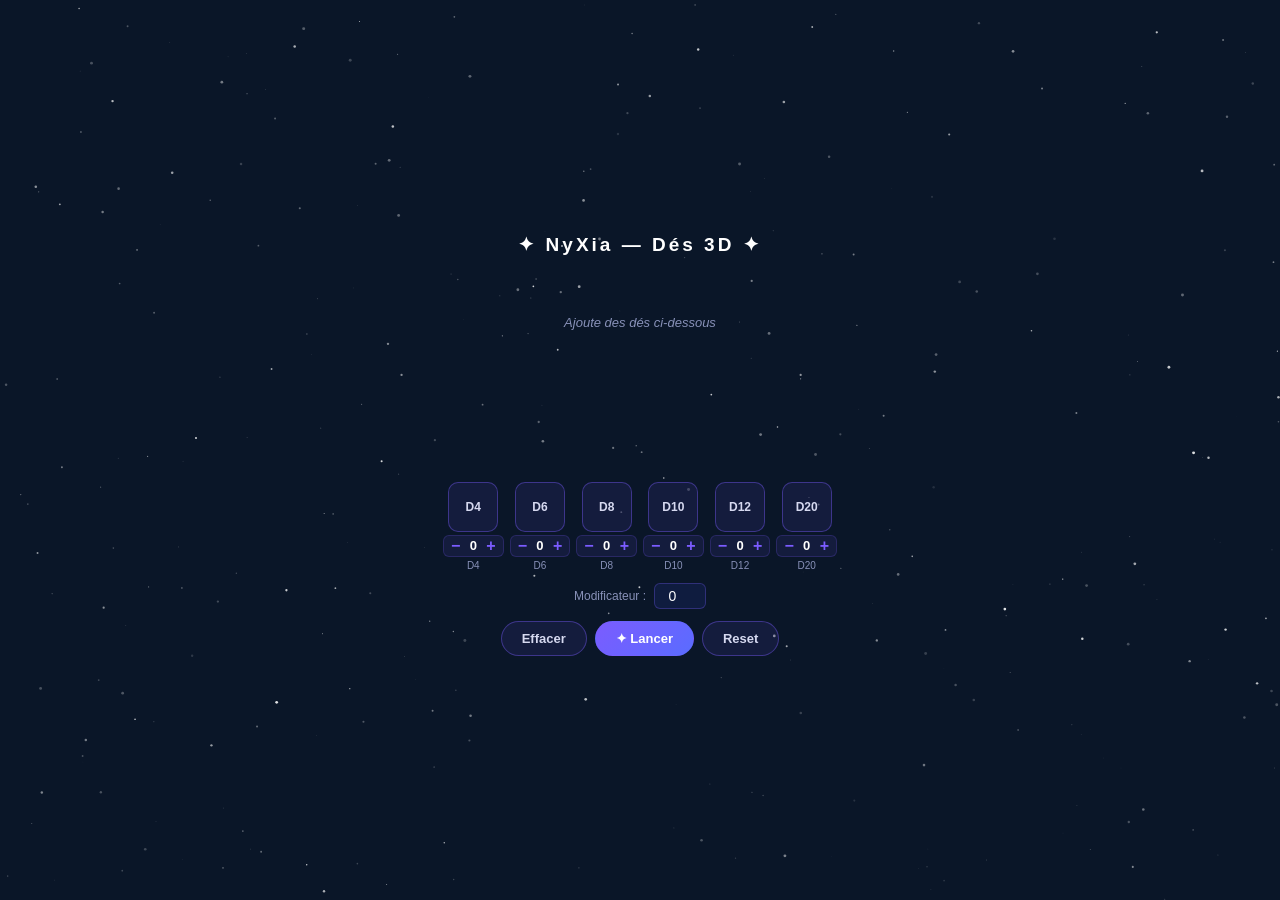
<file: nyxia-des-3d.html>
<!DOCTYPE html>
<html lang="fr">
<head>
<meta charset="UTF-8">
<meta name="viewport" content="width=device-width, initial-scale=1.0">
<title>NyXia — Dés 3D</title>
<link rel="icon" type="image/png" href="/images/FavIcon.png">
<style>
:root{--p:#7B5CFF;--p2:#5A6CFF;--gold:#F4C842;--t:#fff;--t2:#D6D9F0;--t3:#8891B8;--bg1:#0A1628;--bg2:#0F1C3F}
*{margin:0;padding:0;box-sizing:border-box}
html,body{height:100%;background:var(--bg1);font-family:Arial,sans-serif;color:var(--t2);overflow:hidden}
canvas#stars{position:fixed;inset:0;z-index:0;pointer-events:none}
#app{position:relative;z-index:1;height:100vh;display:flex;flex-direction:column;align-items:center;justify-content:center;gap:12px;padding:12px}
h1{font-size:19px;color:var(--t);letter-spacing:3px;text-align:center}

/* Zone dés dynamique */
#dice-zone{display:flex;gap:20px;flex-wrap:wrap;align-items:center;justify-content:center;min-height:110px;padding:8px}

/* Dé CSS 3D */
.die-wrap{display:flex;flex-direction:column;align-items:center;gap:6px}
.die-label-top{font-size:11px;color:var(--t3);letter-spacing:1px}
.die-box{width:80px;height:80px;perspective:300px}
.die{width:80px;height:80px;position:relative;transform-style:preserve-3d}
.face{position:absolute;width:80px;height:80px;border:2px solid rgba(123,92,255,0.55);border-radius:10px;display:flex;align-items:center;justify-content:center;font-size:32px;font-weight:900;color:#fff;font-family:Arial Black,Arial,sans-serif;background:rgba(18,5,55,0.92)}
.f1{transform:translateZ(40px)}
.f2{transform:rotateY(180deg) translateZ(40px)}
.f3{transform:rotateY(90deg) translateZ(40px)}
.f4{transform:rotateY(-90deg) translateZ(40px)}
.f5{transform:rotateX(90deg) translateZ(40px)}
.f6{transform:rotateX(-90deg) translateZ(40px)}

/* Résultat */
#result{font-size:42px;font-weight:900;color:var(--gold);letter-spacing:3px;text-align:center;min-height:52px;text-shadow:0 0 20px rgba(244,200,66,0.4)}
#detail{font-size:12px;color:var(--t3);text-align:center;min-height:16px}

/* Sélecteur */
#selector{display:flex;gap:6px;flex-wrap:wrap;justify-content:center}
.die-btn{display:flex;flex-direction:column;align-items:center;gap:3px}
.die-icon{width:50px;height:50px;border:1.5px solid rgba(123,92,255,0.4);border-radius:10px;background:rgba(123,92,255,0.1);display:flex;align-items:center;justify-content:center;font-size:12px;font-weight:700;color:var(--t2);cursor:pointer;transition:all .15s;user-select:none}
.die-icon:hover{border-color:var(--p);background:rgba(123,92,255,0.25);color:#fff}
.cnt-row{display:flex;align-items:center;gap:2px;background:rgba(123,92,255,0.1);border:1px solid rgba(123,92,255,0.2);border-radius:6px;padding:2px 4px}
.cnt-row button{background:none;border:none;color:var(--p);cursor:pointer;font-size:16px;line-height:1;padding:0 3px;font-weight:700}
.cnt-row button:hover{color:#fff}
.cnt-row span{min-width:16px;text-align:center;font-weight:700;color:var(--t);font-size:13px}
.die-lbl{font-size:10px;color:var(--t3)}

#mod-row{display:flex;align-items:center;gap:8px;font-size:12px;color:var(--t3)}
#mod-row input{width:52px;background:var(--bg2);border:1px solid rgba(123,92,255,0.3);border-radius:6px;color:var(--t);font-size:14px;text-align:center;padding:4px;outline:none}

#actions{display:flex;gap:8px}
.btn{padding:9px 20px;border-radius:50px;border:1px solid rgba(123,92,255,0.4);background:rgba(123,92,255,0.1);color:var(--t2);font-size:13px;font-weight:600;cursor:pointer;transition:all .2s}
.btn:hover{background:rgba(123,92,255,0.25);color:#fff}
.btn.primary{background:linear-gradient(135deg,var(--p),var(--p2));border-color:transparent;color:#fff}

#hist{display:flex;flex-direction:column;gap:3px;width:100%;max-width:440px;max-height:68px;overflow-y:auto}
.hrow{display:flex;justify-content:space-between;background:rgba(15,28,63,0.5);border:1px solid rgba(123,92,255,0.1);border-radius:6px;padding:3px 10px;font-size:11px}
.htot{color:var(--gold);font-weight:700}

#empty-msg{color:var(--t3);font-size:13px;font-style:italic}
</style>
</head>
<body>
<canvas id="stars"></canvas>
<div id="app">
  <h1>✦ NyXia — Dés 3D ✦</h1>
  <div id="dice-zone"><span id="empty-msg">Ajoute des dés ci-dessous</span></div>
  <div id="result"></div>
  <div id="detail"></div>
  <div id="selector"></div>
  <div id="mod-row">
    <span>Modificateur :</span>
    <input type="number" id="modifier" value="0" min="-20" max="20" step="1">
  </div>
  <div id="actions">
    <button class="btn" onclick="clearAll()">Effacer</button>
    <button class="btn primary" onclick="rollAll()">✦ Lancer</button>
    <button class="btn" onclick="resetAll()">Reset</button>
  </div>
  <div id="hist"></div>
</div>
<script>
// ── Fond étoilé ──────────────────────────────────────────────
(function(){
  var c=document.getElementById('stars'),ctx=c.getContext('2d'),st=[],sh=[];
  function rsz(){c.width=innerWidth;c.height=innerHeight;}
  function mk(){st=[];for(var i=0;i<320;i++)st.push({x:Math.random()*c.width,y:Math.random()*c.height,r:Math.random()*1.3+0.2,o:Math.random()*0.7+0.2,ts:Math.random()*0.02+0.004,ph:Math.random()*Math.PI*2});}
  function shoot(){sh.push({x:Math.random()*c.width*0.7,y:Math.random()*c.height*0.3,len:Math.random()*80+40,sp:Math.random()*7+4,ang:Math.PI/4+(Math.random()-0.5)*0.3,life:1});}
  function draw(t){
    ctx.clearRect(0,0,c.width,c.height);
    for(var i=0;i<st.length;i++){var s=st[i],f=Math.sin(t*0.001*s.ts+s.ph)*0.3+0.7;ctx.beginPath();ctx.arc(s.x,s.y,s.r,0,Math.PI*2);ctx.fillStyle='rgba(255,255,255,'+(s.o*f).toFixed(2)+')';ctx.fill();}
    for(var i=sh.length-1;i>=0;i--){var s=sh[i],tx=s.x-Math.cos(s.ang)*s.len,ty=s.y-Math.sin(s.ang)*s.len,g=ctx.createLinearGradient(tx,ty,s.x,s.y);g.addColorStop(0,'rgba(255,255,255,0)');g.addColorStop(1,'rgba(255,255,255,'+s.life.toFixed(2)+')');ctx.beginPath();ctx.moveTo(tx,ty);ctx.lineTo(s.x,s.y);ctx.strokeStyle=g;ctx.lineWidth=1.5;ctx.stroke();s.x+=Math.cos(s.ang)*s.sp;s.y+=Math.sin(s.ang)*s.sp;s.life-=0.016;if(s.life<=0)sh.splice(i,1);}
    requestAnimationFrame(draw);
  }
  rsz();mk();requestAnimationFrame(draw);
  setInterval(shoot,3000);
  window.addEventListener('resize',function(){rsz();mk();});
})();

// ── Configuration dés ────────────────────────────────────────
const DICE=[
  {key:'d4',label:'D4',sides:4},
  {key:'d6',label:'D6',sides:6},
  {key:'d8',label:'D8',sides:8},
  {key:'d10',label:'D10',sides:10},
  {key:'d12',label:'D12',sides:12},
  {key:'d20',label:'D20',sides:20},
];
const counts={};
DICE.forEach(d=>counts[d.key]=0);

// ── Sélecteur ────────────────────────────────────────────────
const selEl=document.getElementById('selector');
DICE.forEach(die=>{
  const w=document.createElement('div');w.className='die-btn';
  w.innerHTML=`
    <div class="die-icon" onclick="change('${die.key}',1)">${die.label}</div>
    <div class="cnt-row">
      <button onclick="change('${die.key}',-1)">−</button>
      <span id="cnt-${die.key}">0</span>
      <button onclick="change('${die.key}',1)">+</button>
    </div>
    <div class="die-lbl">${die.label}</div>`;
  selEl.appendChild(w);
});

// ── Gestion des dés dans la zone ─────────────────────────────
// diceObjects = [{id, sides, el (die div), rotX, rotY, vX, vY, spinning, doneCb}]
let diceObjects=[];
let uidCounter=0;

function change(key,delta){
  const die=DICE.find(d=>d.key===key);
  const prev=counts[key];
  counts[key]=Math.max(0,Math.min(6,counts[key]+delta));
  document.getElementById('cnt-'+key).textContent=counts[key];
  const diff=counts[key]-prev;
  if(diff>0) for(let i=0;i<diff;i++) addDieToZone(die);
  else if(diff<0) for(let i=0;i<Math.abs(diff);i++) removeDieFromZone(key);
  renderZone();
}

function addDieToZone(die){
  const id='die-'+uidCounter++;
  diceObjects.push({id,key:die.key,sides:die.sides,label:die.label,rotX:Math.random()*360,rotY:Math.random()*360,vX:0,vY:0,spinning:false,doneCb:null,val:null});
}

function removeDieFromZone(key){
  const idx=diceObjects.map(d=>d.key).lastIndexOf(key);
  if(idx>=0) diceObjects.splice(idx,1);
}

const zone=document.getElementById('dice-zone');
const emptyMsg=document.getElementById('empty-msg');

function renderZone(){
  zone.innerHTML='';
  if(diceObjects.length===0){
    zone.appendChild(emptyMsg);
    return;
  }
  diceObjects.forEach(d=>{
    const wrap=document.createElement('div');wrap.className='die-wrap';
    wrap.innerHTML=`
      <div class="die-label-top">${d.label}</div>
      <div class="die-box">
        <div class="die" id="${d.id}" style="transform:rotateX(${d.rotX}deg) rotateY(${d.rotY}deg)">
          <div class="face f1">${d.val||d.sides}</div>
          <div class="face f2">${d.val||d.sides}</div>
          <div class="face f3">${d.val||d.sides}</div>
          <div class="face f4">${d.val||d.sides}</div>
          <div class="face f5">${d.val||d.sides}</div>
          <div class="face f6">${d.val||d.sides}</div>
        </div>
      </div>`;
    zone.appendChild(wrap);
  });
}

// ── Animation ────────────────────────────────────────────────
let lastTs=0;
(function animate(ts){
  requestAnimationFrame(animate);
  const dt=Math.min((ts-lastTs)/1000,0.05);lastTs=ts;
  diceObjects.forEach(d=>{
    const el=document.getElementById(d.id);
    if(!el)return;
    if(d.spinning){
      d.rotX+=d.vX*dt*360;
      d.rotY+=d.vY*dt*360;
      d.vX*=0.96;d.vY*=0.96;
      if(Math.abs(d.vX)<0.4&&Math.abs(d.vY)<0.4){
        d.spinning=false;
        // Afficher le résultat sur toutes les faces
        el.querySelectorAll('.face').forEach(f=>f.textContent=d.val);
        if(d.doneCb){d.doneCb();d.doneCb=null;}
      }
    } else {
      d.rotX+=(d.key==='d20'?10:8)*dt*(diceObjects.indexOf(d)%2?-1:1);
      d.rotY+=(d.key==='d20'?14:12)*dt;
    }
    el.style.transform=`rotateX(${d.rotX}deg) rotateY(${d.rotY}deg)`;
  });
})();

// ── Lancer ───────────────────────────────────────────────────
const resultEl=document.getElementById('result');
const detailEl=document.getElementById('detail');
let rolling=false;

function rollAll(){
  if(diceObjects.length===0){resultEl.textContent='Ajoute des dés !';return;}
  if(rolling)return;
  rolling=true;
  resultEl.textContent='⟳';detailEl.textContent='';

  // Calculer les résultats
  let total=0,parts=[];
  diceObjects.forEach(d=>{
    d.val=Math.ceil(Math.random()*d.sides);
    total+=d.val;
    parts.push(`${d.label}:${d.val}`);
    // Mettre ? pendant le lancer
    const el=document.getElementById(d.id);
    if(el)el.querySelectorAll('.face').forEach(f=>f.textContent='?');
  });
  const mod=parseInt(document.getElementById('modifier').value)||0;
  const grand=total+mod;
  const modStr=mod!==0?(mod>0?` + ${mod}`:` − ${Math.abs(mod)}`):'' ;

  // Lancer tous les dés en cascade
  let done=0;
  diceObjects.forEach((d,i)=>{
    setTimeout(()=>{
      d.spinning=true;
      d.vX=(Math.random()-.5)*15+7;
      d.vY=(Math.random()-.5)*15+9;
      d.doneCb=()=>{
        done++;
        if(done===diceObjects.length){
          rolling=false;
          resultEl.textContent=`${grand}${mod!==0?` (${total}${modStr})`:''}`;
          detailEl.textContent=parts.join('  ·  ');
          addHist(grand,parts.join(', '),mod);
        }
      };
    },i*120);
  });
}

function clearAll(){
  resultEl.textContent='';detailEl.textContent='';
  diceObjects.forEach(d=>{d.val=null;});
  renderZone();
}

function resetAll(){
  DICE.forEach(d=>{counts[d.key]=0;document.getElementById('cnt-'+d.key).textContent='0';});
  diceObjects=[];
  document.getElementById('modifier').value=0;
  resultEl.textContent='';detailEl.textContent='';
  renderZone();
  document.getElementById('hist').innerHTML='';
}

const histEl=document.getElementById('hist');
function addHist(total,detail,mod){
  const ms=mod!==0?(mod>0?` +${mod}`:` ${mod}`):'';
  const r=document.createElement('div');r.className='hrow';
  r.innerHTML=`<span>${new Date().toLocaleTimeString('fr-FR',{hour:'2-digit',minute:'2-digit',second:'2-digit'})} — ${detail}${ms}</span><span class="htot">${total}</span>`;
  histEl.prepend(r);
  while(histEl.children.length>8)histEl.removeChild(histEl.lastChild);
}
</script>
</body>
</html>
</file>
